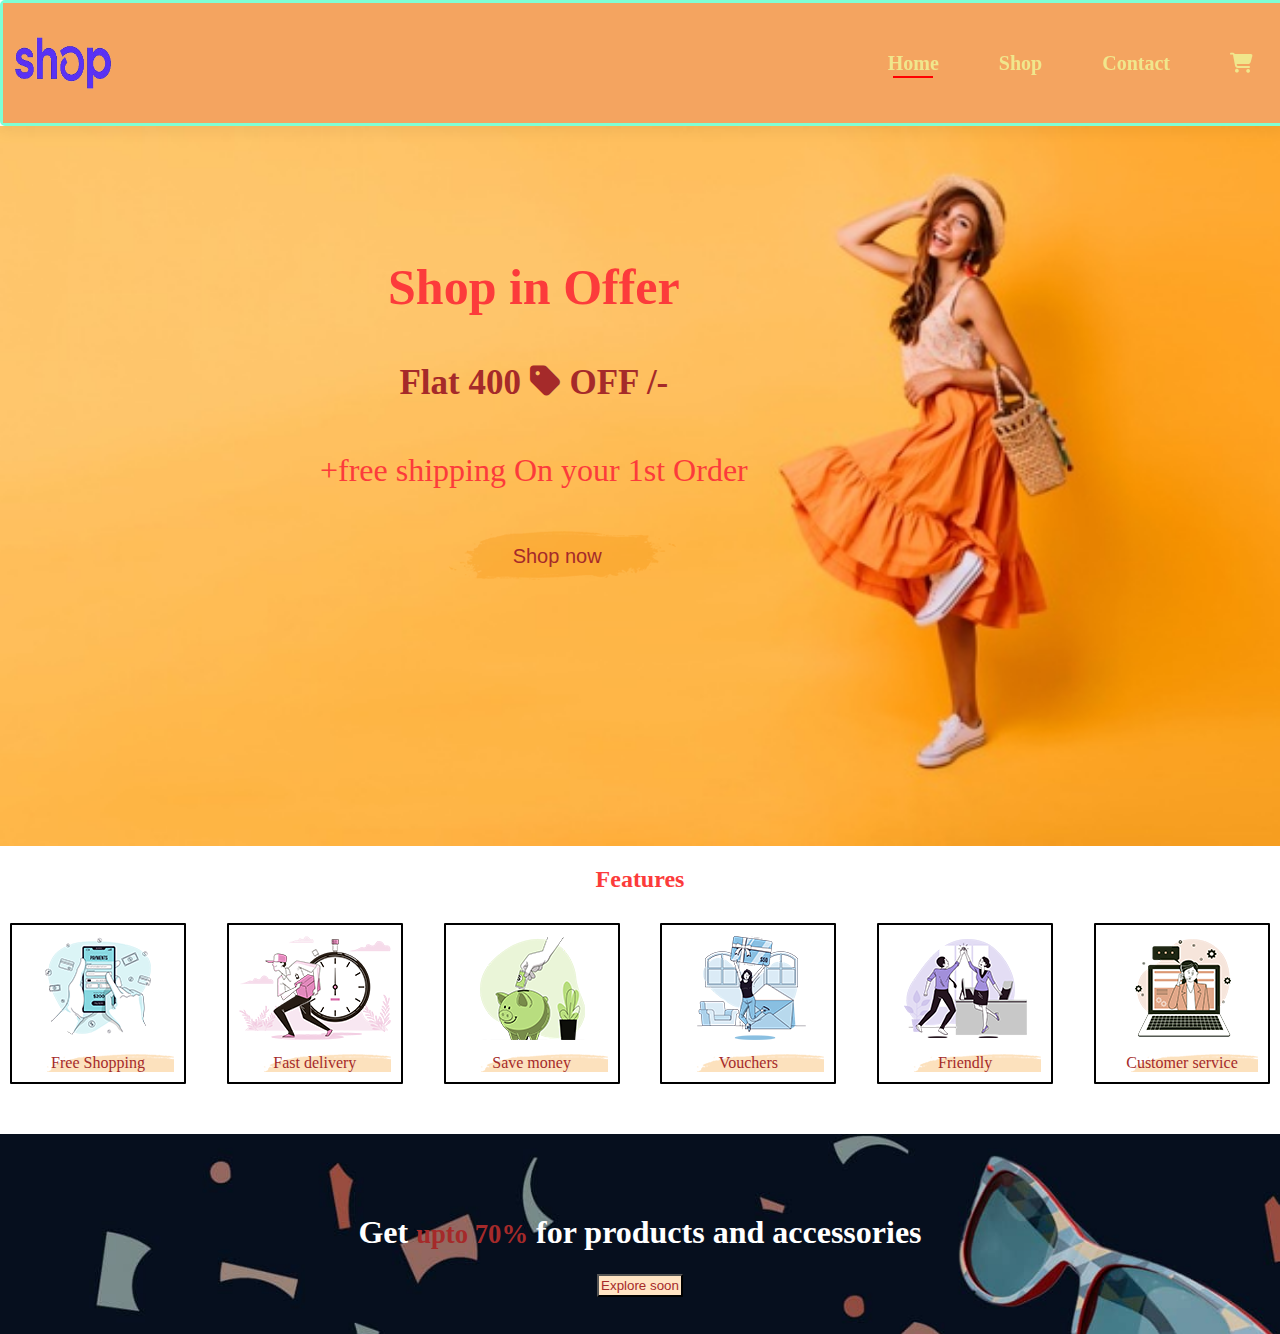
<file: index.html>
<!DOCTYPE html>
<html lang="en">

<head>
    <meta charset="UTF-8">
    <meta name="viewport" content="width=device-width, initial-scale=1.0">
    <title>Shopping</title>
    <link rel="stylesheet" href="style.css">
    <link rel="stylesheet" href="https://cdnjs.cloudflare.com/ajax/libs/font-awesome/6.5.2/css/all.min.css">
    <script src="script.js"></script>
</head>


<body>
    <section id="header">
        <img class="img1" src="logo3.png">
        <div class="bar">
            <ul id="con">
                <li><a class="active" href="index.html">Home</a></li>
                <!-- <li><a href="products.html">Produts</a></li> -->
                <li><a href="shop.html"> Shop</a></li>
                <li><a href="contact.html">Contact</a></li>
                <li><a href="cart.html"><i class="fa-solid fa-cart-shopping"></i></li></a></li>

            </ul>
        </div>
    </section>
    <section id="hero">
        <div class="content">
            <h3> Shop in Offer</h3>
            <h1>Flat 400 <i class="fa-solid fa-tag"></i> OFF /-</h1>
            <p>+free shipping On your 1st Order</p>
            <a href="shop.html"><button class="button">Shop now</button></a>
        </div>
    </section>
    <section id="feature">
        <h4 class="hh">Features</h4>
        <div class="FF">
            <div class="box">
                <img src="f1.png">
                <p>Free Shopping</p>
            </div>
            <div class="box">
                <img src="f2.png">
                <p>Fast delivery</p>
            </div>
            <div class="box">
                <img src="f3.png">
                <p>Save money</p>
            </div>
            <div class="box">
                <img src="f4.png">
                <p>Vouchers</p>
            </div>
            <div class="box">
                <img src="f5.png">
                <p>Friendly</p>
            </div>
            <div class="box">
                <img src="f6.png">
                <p>Customer service</p>
            </div>
        </div>
    </section>

    
    <section id="add">
        <div class="add1">
            <h3>Get <span>upto 70%</span> for products and accessories</h3>
            <button class="but1">Explore soon</button>

        </div>
        
    </section>




</body>

</html>
</file>
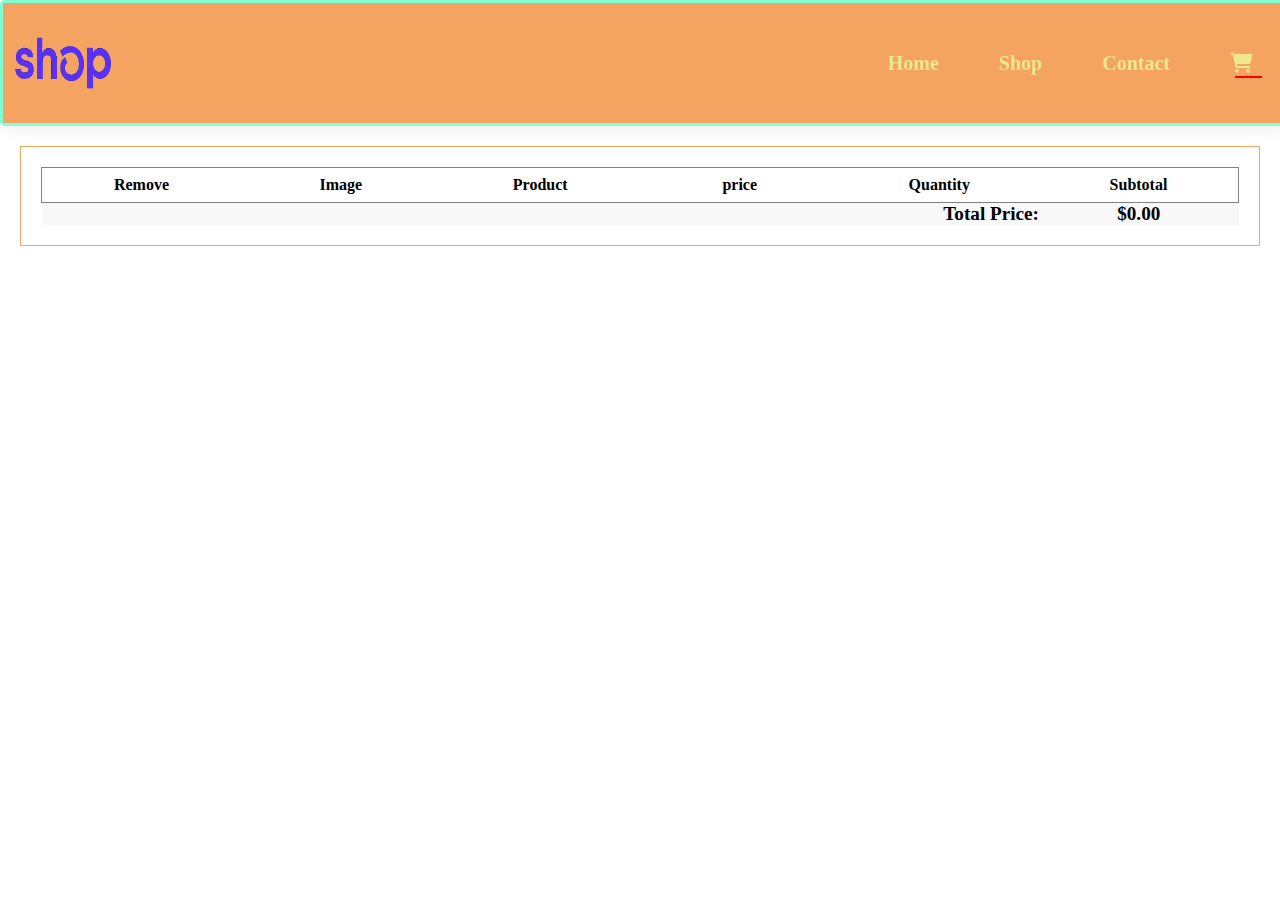
<file: cart.html>
<!DOCTYPE html>
<html lang="en">
<head>
    <meta charset="UTF-8">
    <meta name="viewport" content="width=device-width, initial-scale=1.0">
    <title>My cart</title>
    <link rel="stylesheet" href="style.css">
    <link rel="stylesheet" href="https://cdnjs.cloudflare.com/ajax/libs/font-awesome/6.5.2/css/all.min.css">
    <script src="script.js"></script>
</head>
<body>
   
    <section id="header">
        <img class="img1" src="logo3.png">
        <div class="bar">
            <ul id="con">
                <li><a  href="index.html">Home</a></li>
                <!-- <li><a href="products.html">Produts</a></li> -->
                <li><a href="shop.html"> Shop</a></li>
                <li><a href="contact.html">Contact</a></li>
                <li><a class="active" href="cart.html"><i class="fa-solid fa-cart-shopping"></i></li></a></li>
                
            </ul>
        </div>
    </section>
    <section id="table">
        <table class="tb1" width="100%">
            <thead>
                <tr class="r1">
                    <td>Remove</td>
                    <td>Image</td>
                    <td class="rr">Product</td>
                    <td>price</td>
                    <td>Quantity</td>
                    <td>Subtotal</td>
                </tr>
            </thead>
            <tbody class="by1">
                <tr class="r2">
                    <td><a href=""></a><i class="far fa-times-circle"></i></td>
                    <td><img src="p1.jpg"></td>
                    <td>Cartoon Tsirt</td>
                    <td>$10</td>
                    <td><input type="number" value="1"></td>
                    <td>$10</td>
                </tr>
                <tr class="r2">
                    <td><a href=""></a><i class="far fa-times-circle"></i></td>
                    <td><img src="p2.jpg"></td>
                    <td>Cartoon Tsirt</td>
                    <td>$10</td>
                    <td><input type="number" value="1"></td>
                    <td>$10</td>
                </tr>
                <tr class="r2">
                    <td><a href=""></a><i class="far fa-times-circle"></i></td>
                    <td><img src="p3.jpg"></td>
                    <td>Cartoon Tsirt</td>
                    <td>$10</td>
                    <td><input type="number" value="1"></td>
                    <td>$10</td>
                </tr>
                <tr class="r2">
                    <td><a href=""></a><i class="far fa-times-circle"></i></td>
                    <td><img src="p4.jpg"></td>
                    <td>Cartoon Tsirt</td>
                    <td>$10</td>
                    <td><input type="number" value="1"></td>
                    <td>$10</td>
                </tr>
                <tr class="r2">
                    <td><a href=""></a><i class="far fa-times-circle"></i></td>
                    <td><img src="p5.jpg"></td>
                    <td>Cartoon Tsirt</td>
                    <td>$10</td>
                    <td><input type="number" value="1"></td>
                    <td>$10</td>
                </tr>
                <tr class="r2">
                    <td><a href=""></a><i class="far fa-times-circle"></i></td>
                    <td><img src="p6.jpg"></td>
                    <td>Cartoon Tsirt</td>
                    <td>$10</td>
                    <td><input type="number" value="1"></td>
                    <td>$10</td>
                </tr>
                <tr class="r2">
                    <td><a href=""></a><i class="far fa-times-circle"></i></td>
                    <td><img src="p7.jpg"></td>
                    <td>Cartoon Tsirt</td>
                    <td>$10</td>
                    <td><input type="number" value="1"></td>
                    <td>$10</td>
                </tr>
                <tr class="r2">
                    <td><a href=""></a><i class="far fa-times-circle"></i></td>
                    <td><img src="p8.jpg"></td>
                    <td>Cartoon Tsirt</td>
                    <td>$10</td>
                    <td><input type="number" value="1"></td>
                    <td>$10</td>
                </tr>
              
            </tbody>

        </table>
        
    </section>
    
    
</body>
</html>
</file>
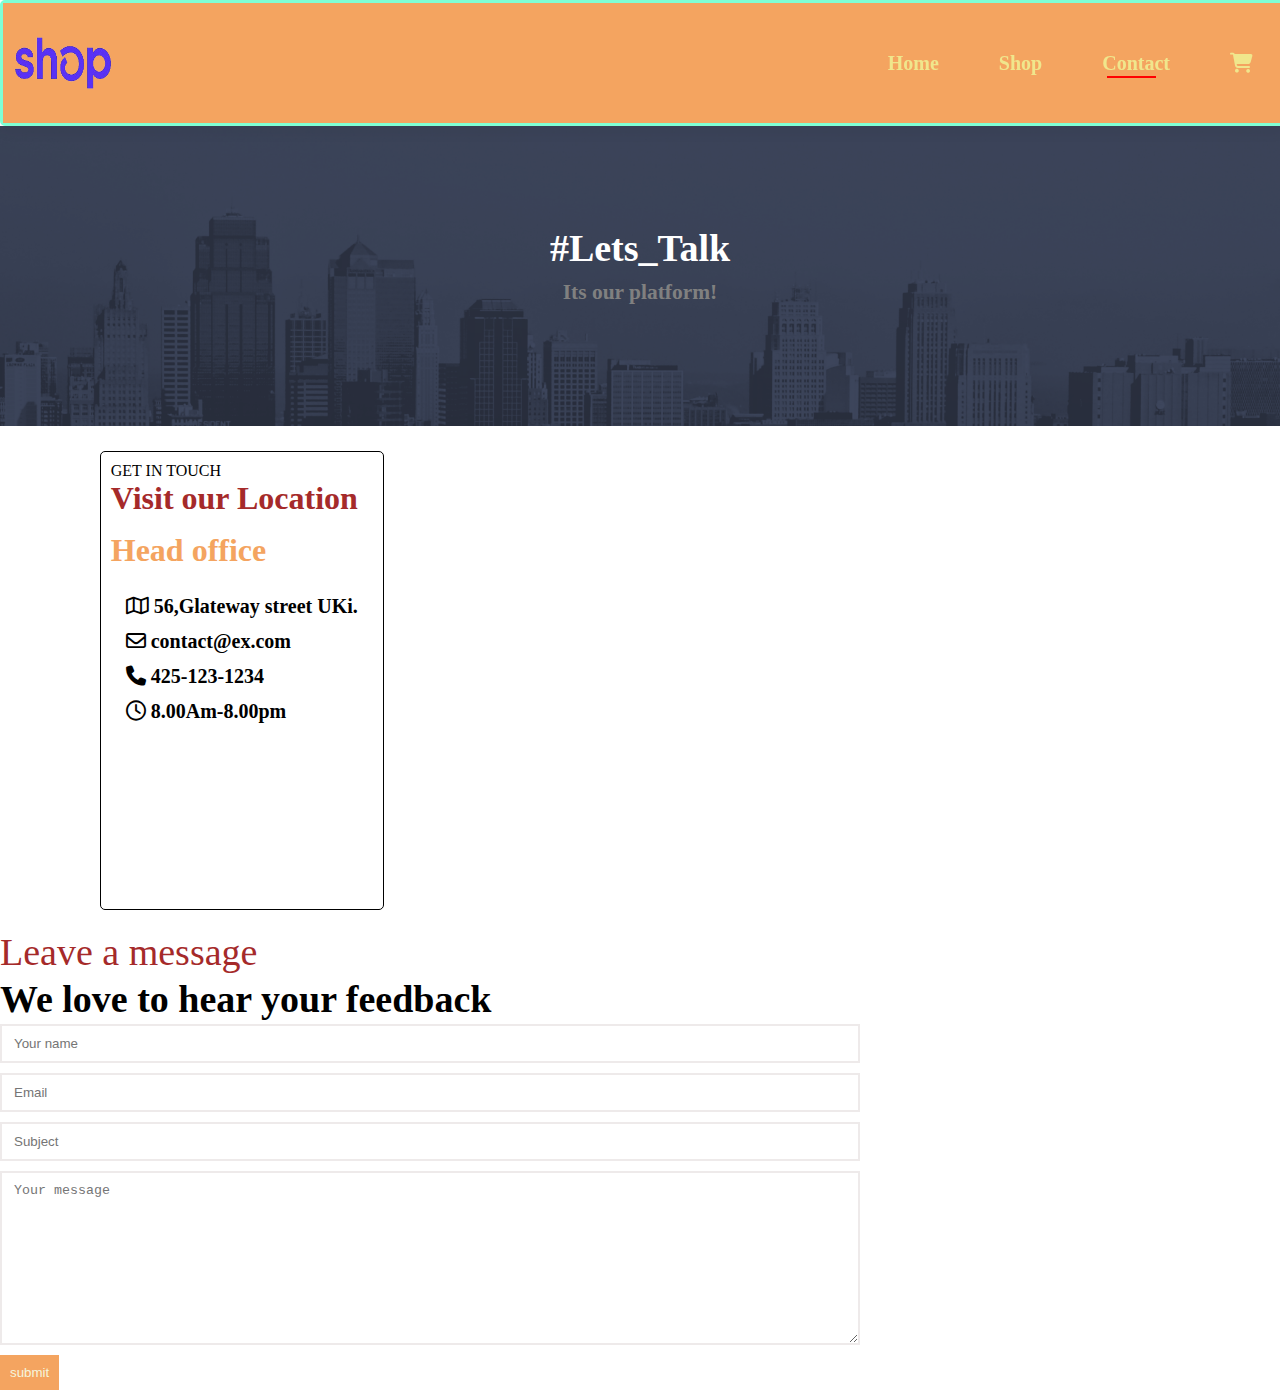
<file: contact.html>
<!DOCTYPE html>
<html lang="en">

<head>
    <meta charset="UTF-8">
    <meta name="viewport" content="width=device-width, initial-scale=1.0">
    <title>contact</title>
    <link rel="stylesheet" href="style.css">
    <link rel="stylesheet" href="https://cdnjs.cloudflare.com/ajax/libs/font-awesome/6.5.2/css/all.min.css">
</head>

<body>

    <section id="header">
        <img class="img1" src="logo3.png">
        <div class="bar">
            <ul id="con">
                <li><a href="index.html">Home</a></li>
                <!-- <li><a href="products.html">Produts</a></li> -->
                <li><a href="shop.html"> Shop</a></li>
                <li><a class="active" href="contact.html">Contact</a></li>
                <li><a href="cart.html"><i class="fa-solid fa-cart-shopping"></i></li></a></li>

            </ul>
        </div>
    </section>
    <section id="con1">
        <div class="cn1">
            <h3>#Lets_Talk</h3>
            <h6>Its our platform!</h6>
        </div>
    </section>
    <section id="con2">
        <div class="cn2">
            <span>GET IN TOUCH</span>
            <h3>Visit our Location</h3>
            <h1>Head office</h1>
            <div class="cn3">
                <ul>
                    <li><i class="fa-regular fa-map"></i> 56,Glateway street UKi.</li>
                    <li><i class="fa-regular fa-envelope"></i> contact@ex.com</li>
                    <li><i class="fa-solid fa-phone"></i> 425-123-1234</li>
                    <li><i class="fa-regular fa-clock"></i> 8.00Am-8.00pm</li>
                </ul>
            </div>
        </div>
        <div class="map">
            <iframe 
                src="https://www.google.com/maps/embed?pb=!1m18!1m12!1m3!1d2421.7599654820906!2d-1.1395868234587196!3d52.62818167208971!2m3!1f0!2f0!3f0!3m2!1i1024!2i768!4f13.1!3m3!1m2!1s0x487760df19ac4145%3A0xe5000c8fe1a7959d!2sGateway%20St%2C%20Leicester%2C%20UK!5e0!3m2!1sen!2sin!4v1720857746354!5m2!1sen!2sin"
                style="border:0;" allowfullscreen="" loading="lazy"
                referrerpolicy="no-referrer-when-downgrade"></iframe>

        </div>

    </section>
    <section id="fb">
        <form action="">
            <span style="color: brown;">Leave a message</span>
            <h3>We love to hear your feedback</h3>
            <input type="text" placeholder="Your name">
            <input type="text" placeholder="Email">
            <input type="text" placeholder="Subject">
            <textarea id="" cols="30" rows="10" placeholder="Your message"></textarea>
            <button>submit</button>
        </form>
    </section>
</body>

</html>
</file>
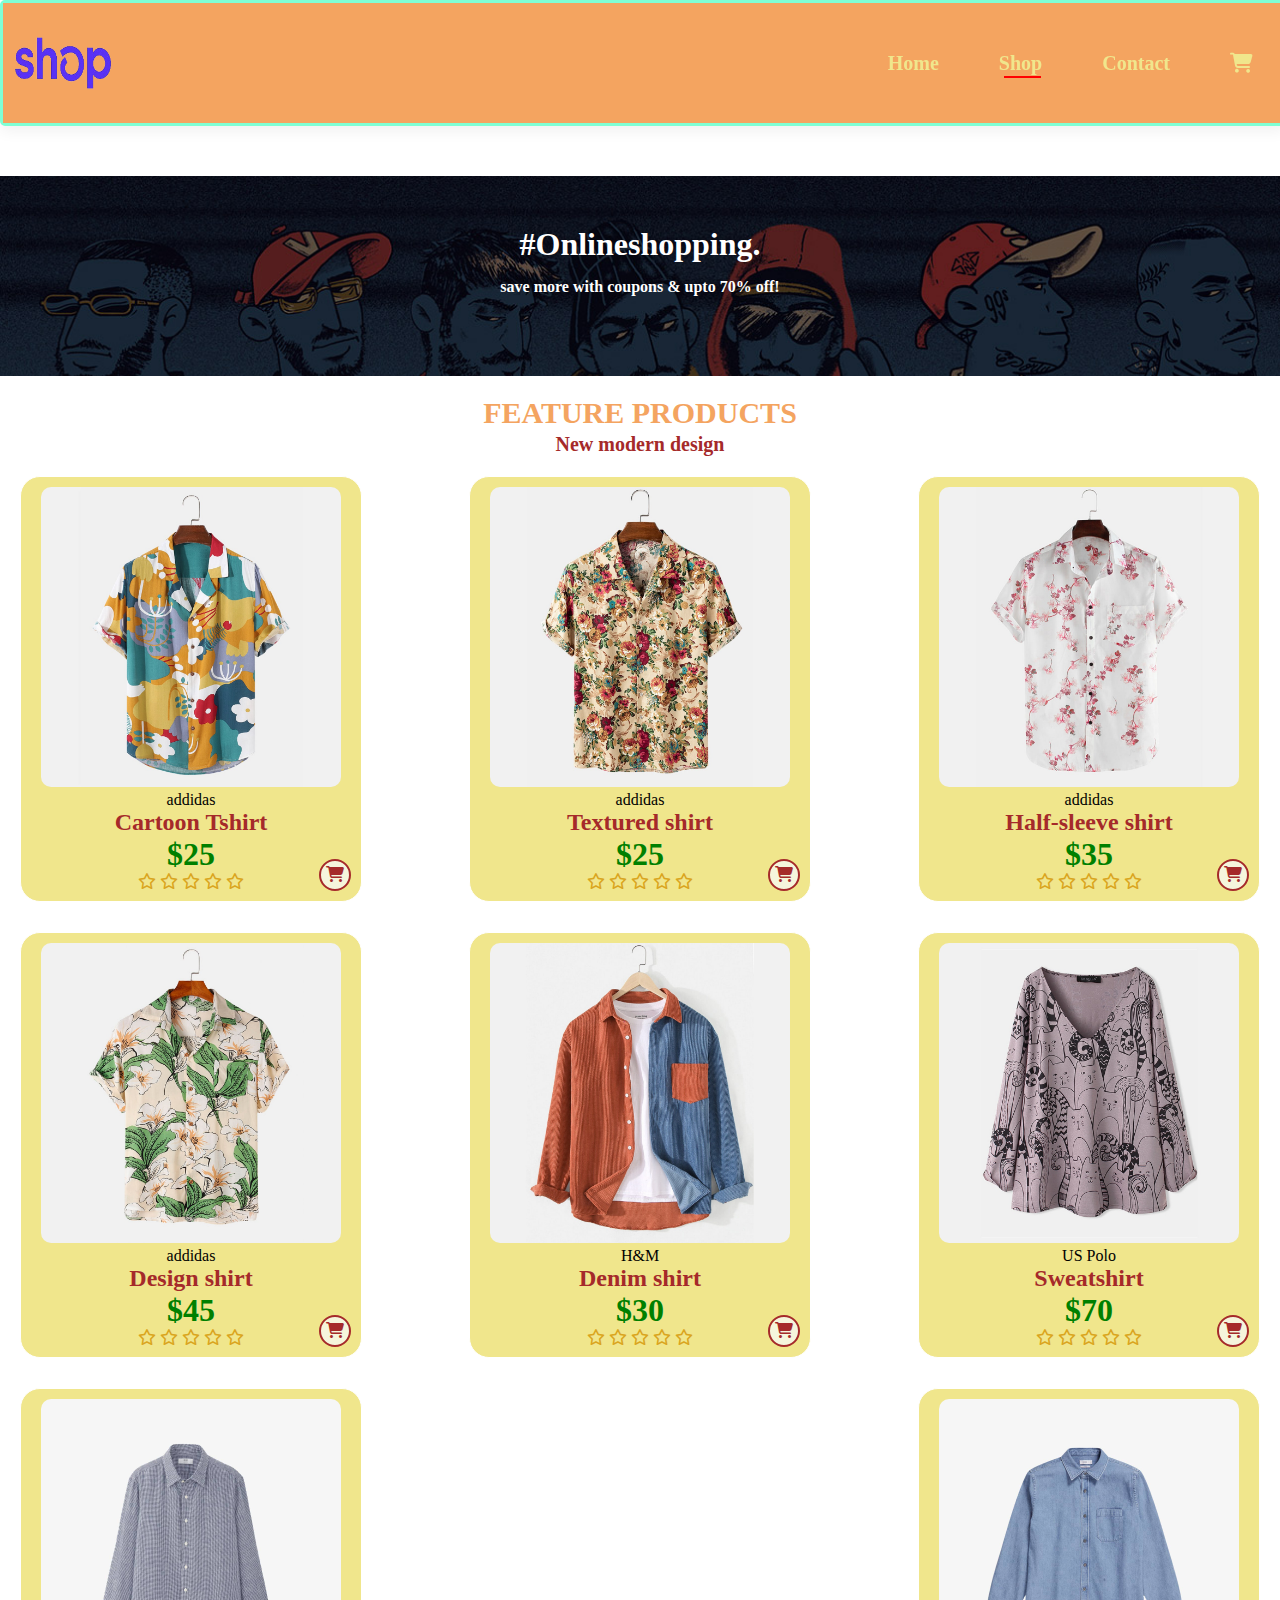
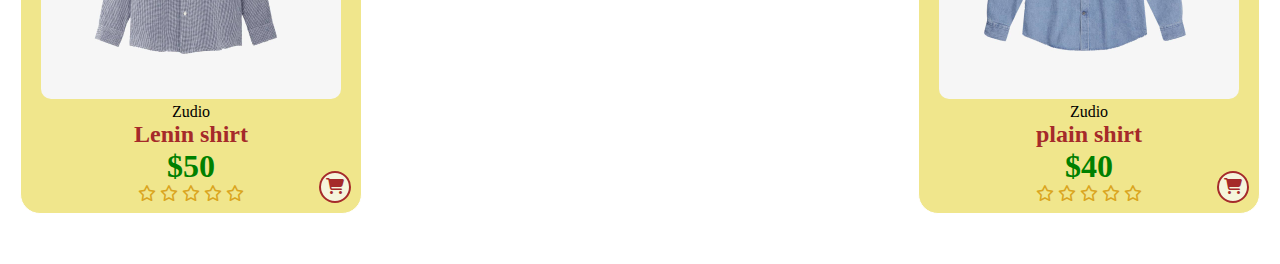
<file: shop.html>
<!DOCTYPE html>
<html lang="en">
<head>
    <meta charset="UTF-8">
    <meta name="viewport" content="width=device-width, initial-scale=1.0">
    <title>shop</title>
    <link rel="stylesheet" href="style.css">
    <link rel="stylesheet" href="https://cdnjs.cloudflare.com/ajax/libs/font-awesome/6.5.2/css/all.min.css">
    <script src="script.js"></script>
</head>
<body>
  
    <section id="header">
        <img class="img1" src="logo3.png">
        <div class="bar">
            <ul id="con">
                <li><a  href="index.html">Home</a></li>
                <!-- <li><a href="products.html">Produts</a></li> -->
                <li><a class="active" href="shop.html"> Shop</a></li>
                <li><a href="contact.html">Contact</a></li>
                <li><a href="cart.html"><i class="fa-solid fa-cart-shopping"></i></li></a></li>
                
            </ul>
        </div>
    </section>
    <section class="bb1">
        <h1>#Onlineshopping.</h1>
        <p>save more with coupons & upto 70% off!</p>

    </section>
     <section id="prod1" class="prod">
        <h3>FEATURE PRODUCTS</h3>
        <h5>New modern design</h5>
        <div class="pcon">
            <div class="p1">
                <img src="p1.jpg">
                <div class="des">
                    <span>addidas</span>
                    <h2>Cartoon Tshirt</h2>
                    <h1>$25</h1>
                    <div class="rating">
                        <i class="fa-regular fa-star"></i>
                        <i class="fa-regular fa-star"></i>
                        <i class="fa-regular fa-star"></i>
                        <i class="fa-regular fa-star"></i>
                        <i class="fa-regular fa-star"></i>
                    </div>
                </div>
                <div class="s1">
                    <i class="fa-solid fa-cart-shopping"></i>
                </div>
            </div>
            <div class="p1">
                <img src="p2.jpg">
                <div class="des">
                    <span>addidas</span>
                    <h2>Textured shirt</h2>
                    <h1>$25</h1>
                    <div class="rating">
                        <i class="fa-regular fa-star"></i>
                        <i class="fa-regular fa-star"></i>
                        <i class="fa-regular fa-star"></i>
                        <i class="fa-regular fa-star"></i>
                        <i class="fa-regular fa-star"></i>
                    </div>
                </div>
                <div class="s1">
                    <i class="fa-solid fa-cart-shopping"></i>
                </div>
            </div>
            <div class="p1">
                <img src="p3.jpg">
                <div class="des">
                    <span>addidas</span>
                    <h2>Half-sleeve shirt</h2>
                    <h1>$35</h1>
                    <div class="rating">
                        <i class="fa-regular fa-star"></i>
                        <i class="fa-regular fa-star"></i>
                        <i class="fa-regular fa-star"></i>
                        <i class="fa-regular fa-star"></i>
                        <i class="fa-regular fa-star"></i>
                    </div>
                </div>
                <div class="s1">
                    <i class="fa-solid fa-cart-shopping"></i>
                </div>
            </div>
            <div class="p1">
                <img src="p4.jpg">
                <div class="des">
                    <span>addidas</span>
                    <h2>Design shirt</h2>
                    <h1>$45</h1>
                    <div class="rating">
                        <i class="fa-regular fa-star"></i>
                        <i class="fa-regular fa-star"></i>
                        <i class="fa-regular fa-star"></i>
                        <i class="fa-regular fa-star"></i>
                        <i class="fa-regular fa-star"></i>
                    </div>
                </div>
                <div class="s1">
                    <i class="fa-solid fa-cart-shopping"></i>
                </div>
            </div>
            <div class="p1">
                <img src="p5.jpg">
                <div class="des">
                    <span>H&M</span>
                    <h2>Denim shirt</h2>
                    <h1>$30</h1>
                    <div class="rating">
                        <i class="fa-regular fa-star"></i>
                        <i class="fa-regular fa-star"></i>
                        <i class="fa-regular fa-star"></i>
                        <i class="fa-regular fa-star"></i>
                        <i class="fa-regular fa-star"></i>
                    </div>
                </div>
                <div class="s1">
                    <i class="fa-solid fa-cart-shopping"></i>
                </div>
            </div>
            <div class="p1">
                <img src="p6.jpg">
                <div class="des">
                    <span>US Polo</span>
                    <h2>Sweatshirt</h2>
                    <h1>$70</h1>
                    <div class="rating">
                        <i class="fa-regular fa-star"></i>
                        <i class="fa-regular fa-star"></i>
                        <i class="fa-regular fa-star"></i>
                        <i class="fa-regular fa-star"></i>
                        <i class="fa-regular fa-star"></i>
                    </div>
                </div>
                <div class="s1">
                    <i class="fa-solid fa-cart-shopping"></i>
                </div>
            </div>
            <div class="p1">
                <img src="p7.jpg">
                <div class="des">
                    <span>Zudio</span>
                    <h2>Lenin shirt</h2>
                    <h1>$50</h1>
                    <div class="rating">
                        <i class="fa-regular fa-star"></i>
                        <i class="fa-regular fa-star"></i>
                        <i class="fa-regular fa-star"></i>
                        <i class="fa-regular fa-star"></i>
                        <i class="fa-regular fa-star"></i>
                    </div>
                </div>
                <div class="s1">
                    <i class="fa-solid fa-cart-shopping"></i>
                </div>
            </div>
            <div class="p1">
                <img src="p8.jpg">
                <div class="des">
                    <span>Zudio</span>
                    <h2>plain shirt</h2>
                    <h1>$40</h1>
                    <div class="rating">
                        <i class="fa-regular fa-star"></i>
                        <i class="fa-regular fa-star"></i>
                        <i class="fa-regular fa-star"></i>
                        <i class="fa-regular fa-star"></i>
                        <i class="fa-regular fa-star"></i>
                    </div>
                </div>
                <div class="s1">
                    <i class="fa-solid fa-cart-shopping"></i>
                </div>
            </div>

        </div>

    </section>
</body>
</html>
</file>
<file: style.css>
* {
    margin: 0px;
    padding: 0px;
}


#header {
    display: flex;
    align-items: center;
    justify-content: space-between;
    position: sticky;
    z-index: 1009;
    top: 0;
    left: 0;
    border-color: aquamarine;
    border-style: solid;
    box-shadow: 0px 5px 15px rgba(0, 0, 0, 0.06);
    border-radius: 5px;
    width: 100%;
    height: 120px;
    background-color: sandybrown;


}

.img1 {
    width: 120px;
    height: 120px;
    background-color: sandybrown;

}

.bar ul {
    display: flex;
    align-items: center;
    justify-content: space-between;

}

#con a {
    text-decoration: none;
}

#con a,
li {
    list-style: none;
    padding: 0px 15px;
    font-size: 20px;
    font-weight: 600;
    color: khaki;
    position: relative;
}

#con a:hover,
a.active {
    cursor: pointer;
    color: red;
}

#con a.active::after,
#con a:hover::after {
    content: "";
    width: 50%;
    height: 2px;
    background: red;
    position: absolute;
    bottom: -4px;
    left: 20px;
}

#hero {

    display: flex;
    flex-direction: column;
    align-items: flex-start;
    justify-content: center;
    background-image: url(b17.jpg);
    background-repeat: no-repeat;
    background-size: cover;
    background-position: left 0px right 20%;
    height: 80vh;
    width: 100%;
    position: relative;
}

.content {
    padding-left: 25%;
    display: flex;
    flex-direction: column;
    align-items: center;
    justify-content: space-between;
    line-height: 5;
    position: relative;
}

.content h3 {
    font-size: 50px;
    position: relative;
    bottom: 30px;
    color: rgb(252, 59, 59);


}

.content h1 {
    font-size: 35px;
    position: relative;
    bottom: 150px;
    color: brown;

}

.content p {
    color: rgb(252, 59, 59);
    font-weight: 400;
    font-size: xx-large;
    position: relative;
    bottom: 230px;
}

.content a {
    position: absolute;
    bottom: 31%;
    left: 60%;

}

.button {
    background-image: url(button.png);
    border: none;
    background-repeat: no-repeat;
    background-color: transparent;
    font-size: 20px;
    position: relative;
    bottom: 40%;
    padding: 14px 80px 14px 64px;
    cursor: pointer;
    color: brown;
}

button:hover {
    color: grey;
}

.hh {
    text-align: center;
    font-size: x-large;
    padding: 20px;
    color: rgb(252, 59, 59);
}

.FF {

    display: flex;
    justify-content: space-between;
    padding: 10px;

}

.box {
    border: 2px;
    border-radius: 1px;
    border-style: solid;
    border-color: black;
    text-align: center;
    padding: 10px;
    padding-bottom: 10px;
    color: brown;
}

.box p {
    background-image: url(button.png);
    background-repeat: no-repeat;
    margin-top: 10px;

}


#prod1 h3 {
    padding-top: 20px;
    color: sandybrown;
    text-align: center;
    font-size: 30px;
}

#prod1 h5 {

    text-align: center;
    margin-bottom: 10px;
    font-size: 20px;
    color: brown;

}

.pcon {
    display: flex;
    flex-wrap: wrap;
    justify-content: space-between;
    margin: 20px;


}

.p1 {
    background-color: khaki;
    border: 1px solid white;
    border-radius: 20px;
    padding: 10px 20px;
    position: relative;
    margin-bottom: 30px;
}

.p1 .rating {
    color: goldenrod;
}

.p1 .des {
    text-align: center;

}

.p1 img {
    border-radius: 10px;
    width: 300px;
    height: 300px
}

.des h2 {
    color: brown;
}

.des h1 {
    color: green;
}

.s1 {
    border: 2px solid brown;
    border-radius: 50px;
    padding: 5px;
    background-color: beige;
    color: brown;
    position: absolute;
    right: 10px;
    bottom: 10px;
    cursor: pointer;
}

.s1:hover {
    background-color: greenyellow;

}

#add {
    margin-top: 40px;
    text-align: center;
    background-image: url(bb2.jpg);
    background-repeat: no-repeat;
    background-size: cover;
    width: 100%;
    height: 200px;

}

.add1 {
    padding-top: 80px;
}

.add1 h3 {

    color: white;
    text-align: center;
    font-size: xx-large;
}

.add1 span {
    font-size: smaller;
    color: brown;

}

.but1 {
    margin-top: 20px;
    padding: 2px;
    color: brown;
    background-color: bisque;
}

.bb1 {
    margin-top: 50px;
    text-align: center;
    background-image: url("b1.jpg");
    width: 100%;
    height: 200px;
    background-size: cover;
    background-repeat: no-repeat;

}

.bb1 h1 {
    padding-top: 50px;
    font-size: xx-large;
    margin-bottom: 15px;
    color: white;
}

.bb1 p {
    color: white;
    font-weight: 600;
}

#con1 {
    color: white;
    text-align: center;
    font-size: xx-large;
    background-image: url("bb1.png");
    background-repeat: no-repeat;
    background-size: cover;
    width: 100%;
    height: 300px;

}

.cn1 {
    padding: 100px 0px;
    color: gray;

}

.cn1 h3 {
    color: white;
    margin-bottom: 10px;
}

#con2 {
    display: flex;
    justify-content: space-around;
}

.cn2 {
    margin-top: 25px;
    margin-left: 1px;
    padding: 10px;
    border: 1px solid black;
    border-radius: 5px;
}

.cn2 span {
    margin-bottom: 20px;
}

.cn2 h3 {
    margin-bottom: 15px;
    font-size: xx-large;
    font: 400;
    color: brown;
}

.cn2 h1 {
    margin-bottom: 20px;
    color: sandybrown;

}

.cn3 li {
    color: black;
    line-height: 35px;
}

.map iframe {

    margin-top: 30px;
    width: 600px;
    height: 450px;
}


#fb form {
    margin-top: 20px;
    width: 65%;
    display: flex;
    flex-direction: column;
    align-items: flex-start;
}

#fb form span,
h3 {
    font-size: 38px;
    margin-bottom: 3px;
}

#fb form input,
textarea {
    width: 100%;
    padding: 10px 12px;
    border: 2px solid rgb(238, 234, 234);
    margin-bottom: 10px;
}

#fb form button {
    border: 1px;
    color: beige;
    background-color: sandybrown;
    padding: 10px;
}

#fb form button:hover {
    cursor: pointer;
}

#table {
    padding: 20px;
    border: 1px solid sandybrown;
    margin: 20px;

}

.tb1 {
    width: 100%;
    border-collapse: collapse;
    table-layout: fixed;
    white-space: nowrap;

}
.by1{
    text-align: center;
}
.by1 tr:last-child td {
    font-weight: bold;
    font-size: 1.2em;
    background-color: #f8f8f8;
}
#table .by1 img {
    border: 1px solid skyblue;
    width: 100px;
    height: 100px;

}

#table .r2 input {
    padding: 10px;
    width: 65px;
}

.tb1 .r2 td {
    padding-top: 10px;
}

#table .r1 {
    height: 35px;
    font-weight: 700;
    text-transform: upperclase;
    margin-bottom: 10px;
    text-align: center;
    border: 1px solid gray;
}


@media (max-width:799px) {
    #header {
        width: 100%;
    }

    .bar #con {
        display: flex;
        flex-direction: column;
        justify-content: flex-start;
    }

    .bar #con li {
        margin-bottom: 2px;
    }

    .content a {
        position: relative;
        bottom: 40%;
        right: 10%;
        cursor: pointer;
    

    }
    .button {
        position: absolute;
        right: 192px;
        top: -8px;
        font-size: 15px;
        padding: 5px 40px 45px 68px;

    }

    .cn2 {
        justify-content: space-between;
    }
    .FF .box {
        margin-left: 50px;
        margin-bottom: 20px;
        width: 200px;
        height: 150px;
    }
    .FF {
        display: flex;
        flex-wrap: wrap;
        justify-content: space-around;
    }
    .map iframe {
        width: 110%;
        height: 450px;
    }
    #table{
        display:none;
    }
}
@media (max-width: 600px) {
    #header img {
        max-width: 80px; /* Smaller logo on mobile */
    }

    .bar ul {
        flex-direction: column; /* Ensure the navigation is stacked vertically */
        align-items: center;
    }

    .bar ul li {
        margin: 8px 0;
    }

    #hero h3 {
        font-size: 1.5rem;
    }

    #hero h1 {
        font-size: 2rem;
    }

    #hero p {
        font-size: 1rem;
    }

    #hero .button {
        padding: 12px 25px;
        font-size: 1rem;
    }

    #feature .FF {
        flex-direction: column; /* Stack the feature boxes vertically */
        justify-content: center;
    }

    .box {
        width: 90%; /* Take up most of the screen on mobile */
        margin-bottom: 20px;
    }

    #add h3 {
        font-size: 1.5rem;
    }

    #add .but1 {
        padding: 12px 25px;
        font-size: 1rem;
    }
}
@media(max-width:300px) {
    #header{
        width: 100%;
    }
    #hero {
        width: 100%;
    }
    .content h3 {
        right: 16px;
        bottom: 59px;
        font-size: 36px;
    }
    
    .content h1 {
        right: 16px;
        font-size: 25px;
    }
    
    .content p {
        right: 26px;
        bottom: 191px;
        font-size: 15px;
    }
    
    .content button {
        right: 86px;
        font-size: 16px;
    }
    .FF{
        margin-left: -27px;
    }
    #add .add1 h3 {
        font-size: 29px;
    }
    .bb1 p{
        font-size: 15px;
        
    }
    #prod1 h3{
        font-size: 23px;
    }
    .p1 img {
        height: 70%;
        width: 100%;
    }
    #fb h3 {
        margin-top: 7px;
        font-size: 20px;
    }
    #con2{
        display: inline;
    }
    .map {
        margin-left: 20px;
        width: 80%;
    }
}
</file>
